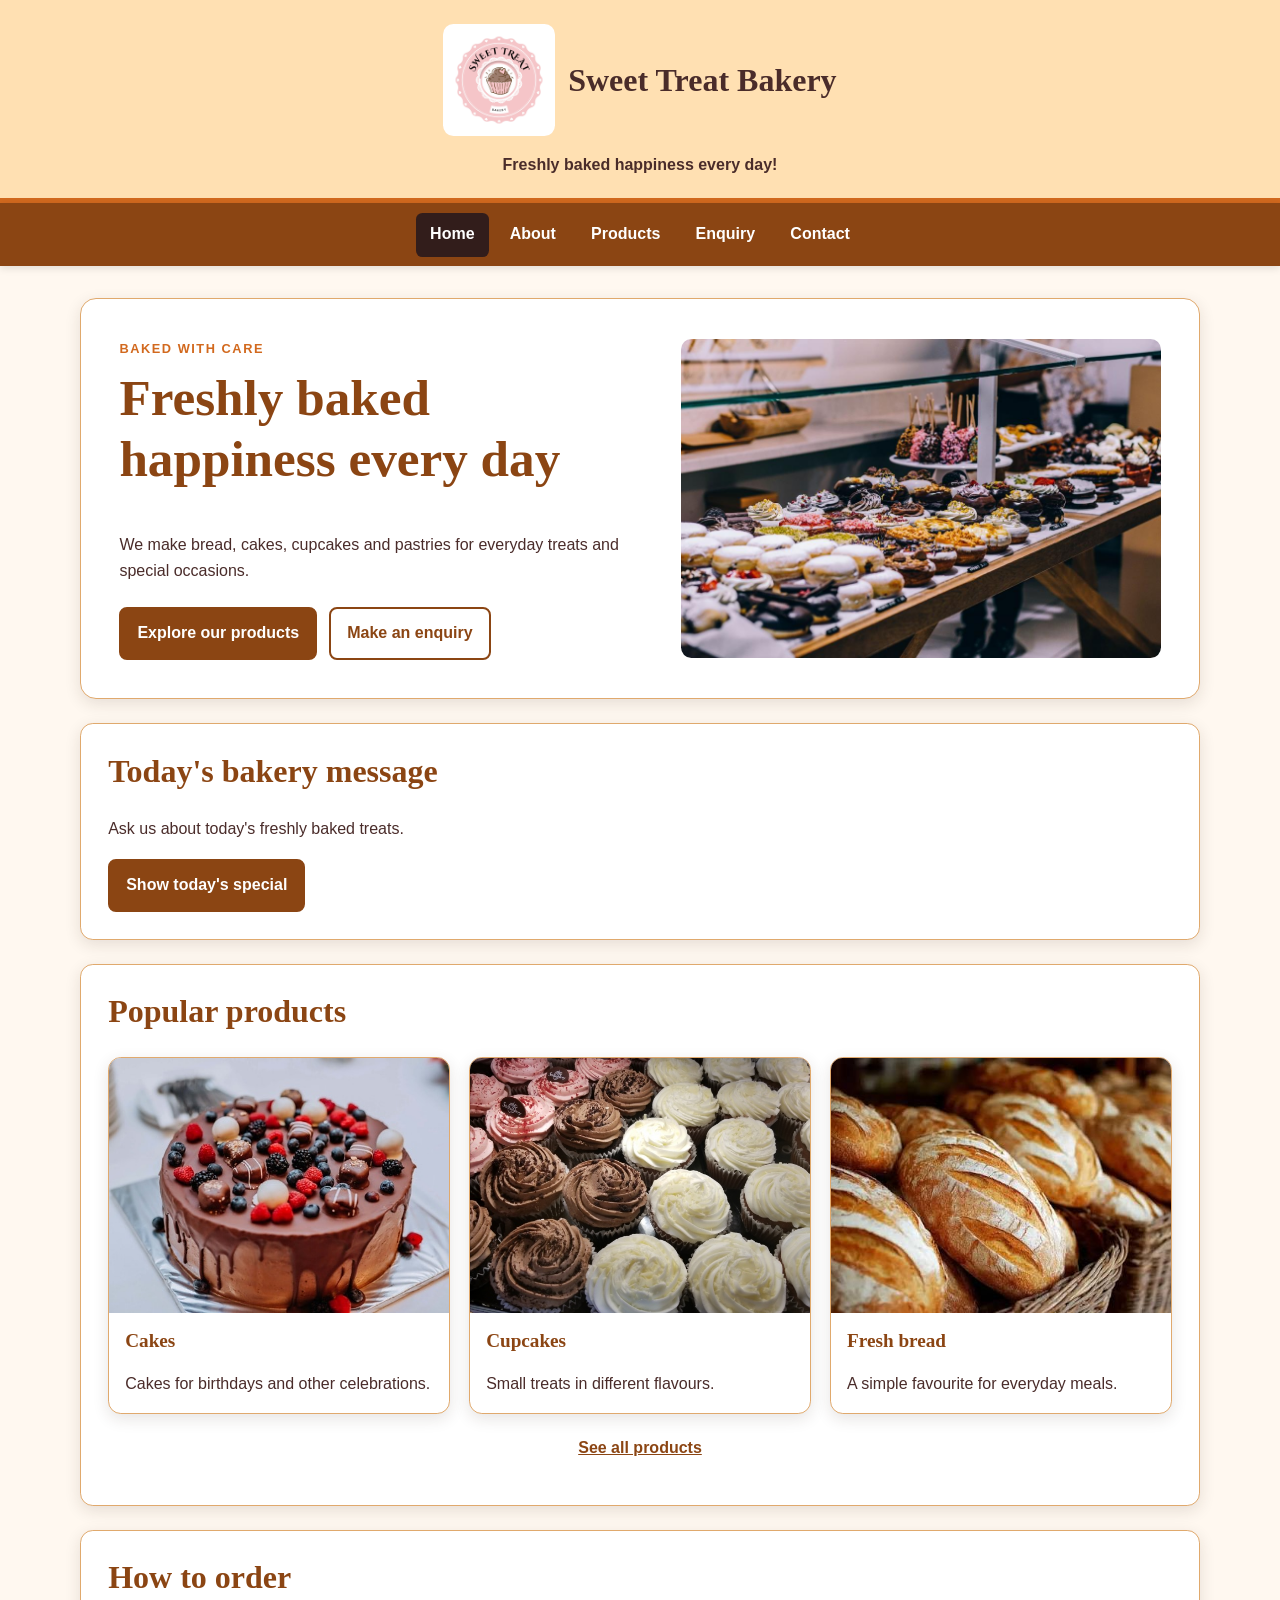
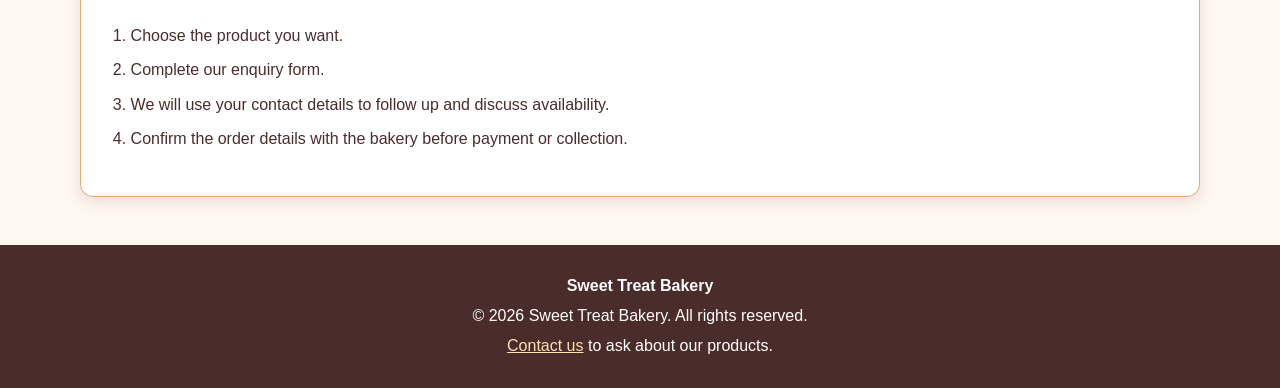
<file: index.html>
<!DOCTYPE html>
<html lang="en">
  <head>
    <meta charset="UTF-8" />
    <meta name="viewport" content="width=device-width, initial-scale=1.0" />
    <meta http-equiv="refresh" content="0; url=SweetTreatBakery/index.html" />
    <title>Sweet Treat Bakery</title>
  </head>
  <body>
    <p>Redirecting to the Sweet Treat Bakery website...</p>
    <p><a href="SweetTreatBakery/index.html">Open the bakery website</a></p>
  </body>
</html>
</file>
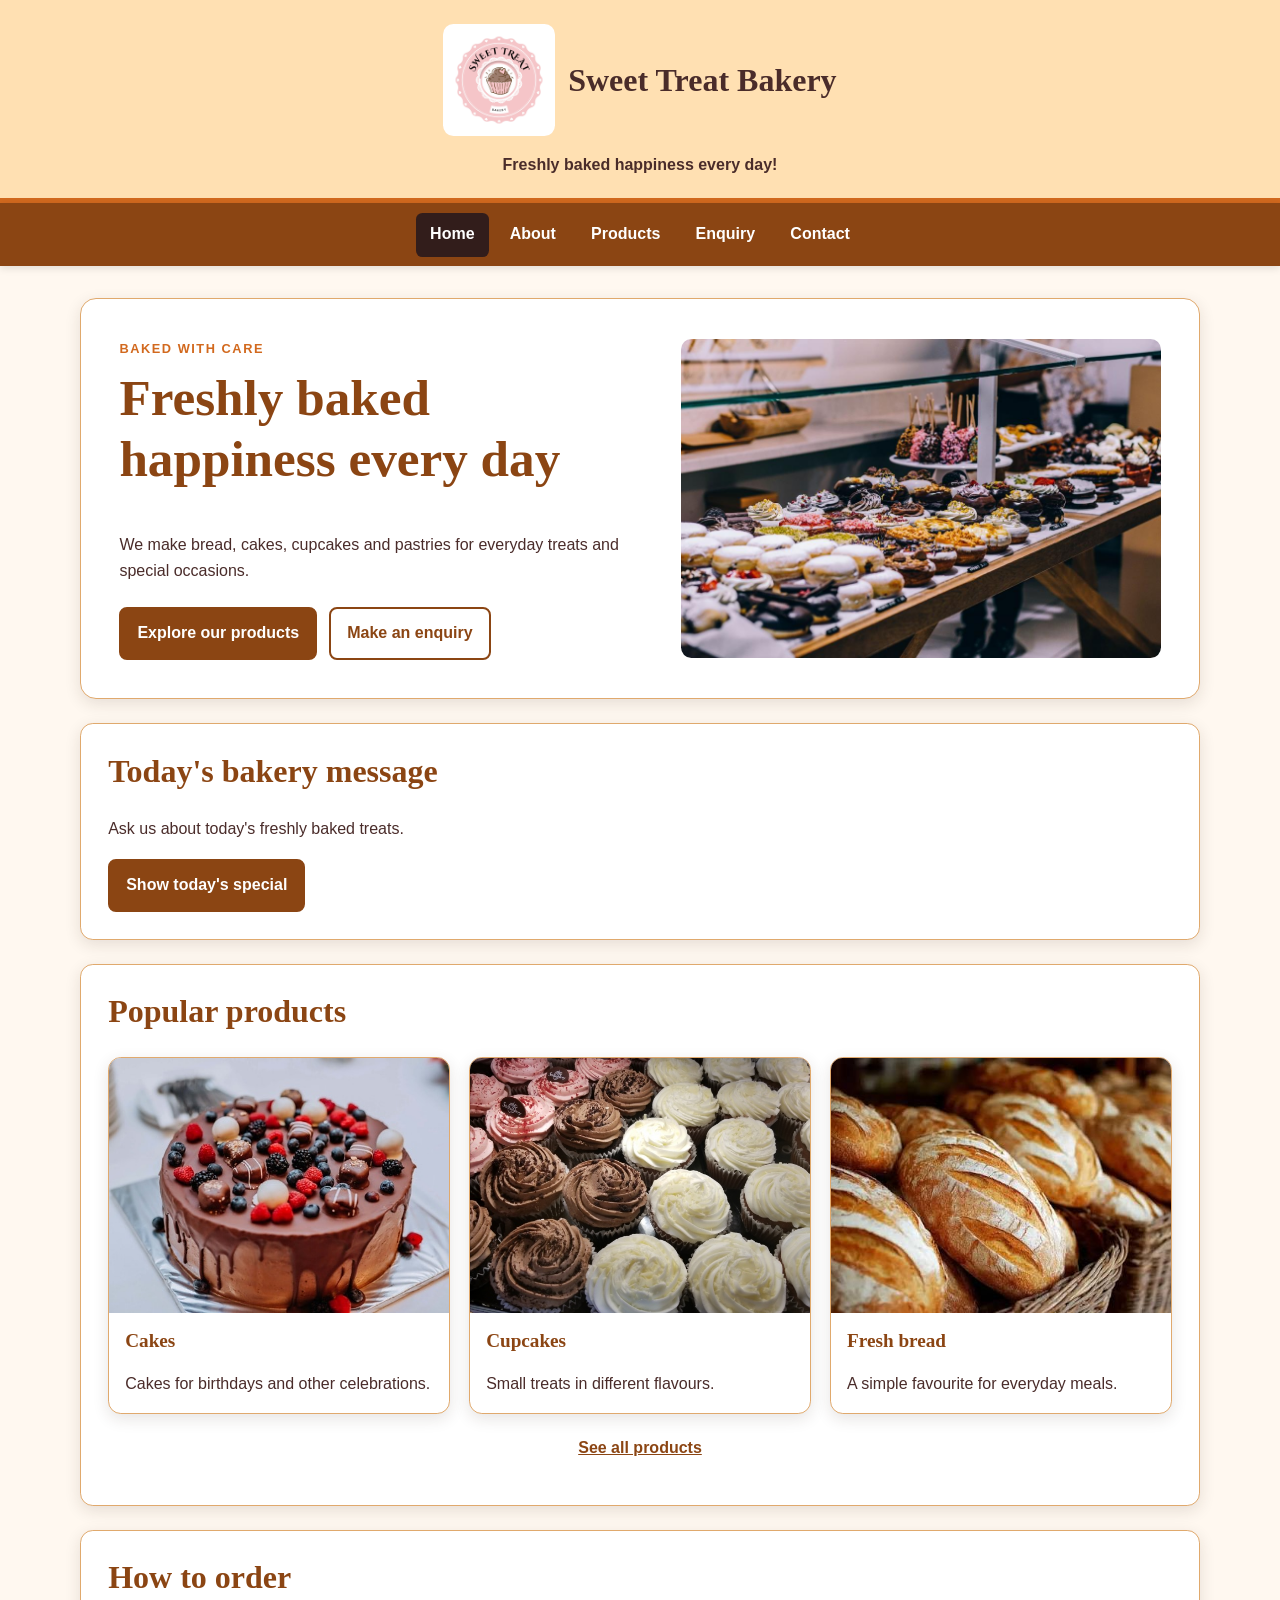
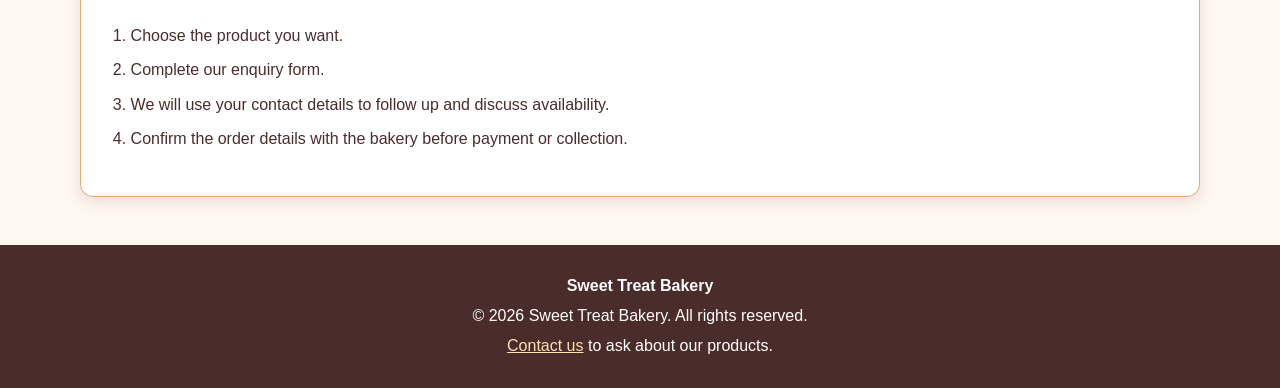
<file: SweetTreatBakery/index.html>
<!DOCTYPE html>
<html lang="en">
<head>
  <meta charset="UTF-8">
  <meta name="viewport" content="width=device-width, initial-scale=1.0">
  <meta name="description" content="Discover fresh bread, cakes, cupcakes and pastries at Sweet Treat Bakery. Contact us to ask about products and custom orders.">
  <meta name="robots" content="index, follow">
  <meta name="keywords" content="Sweet Treat Bakery, bakery, freshly baked goods, cakes, cupcakes, bread, Polokwane">
  <title>Sweet Treat Bakery | Home</title>
  <link rel="stylesheet" href="css/style.css">
  
  <script src="js/script.js" defer></script>
</head>
<body>
  <a class="skip-link" href="#main-content">Skip to main content</a>
  <header class="site-header">
    <a class="brand" href="index.html" aria-label="Sweet Treat Bakery home">
      <img src="images/logo.png" alt="Sweet Treat Bakery logo" width="120" height="120">
      <span>Sweet Treat Bakery</span>
    </a>
    <p class="tagline">Freshly baked happiness every day!</p>
  </header>
  <nav class="site-nav" aria-label="Main navigation">
    <ul>
      <li><a href="index.html" aria-current="page">Home</a></li>
      <li><a href="about.html" >About</a></li>
      <li><a href="services.html" >Products</a></li>
      <li><a href="enquiry.html" >Enquiry</a></li>
      <li><a href="contact.html" >Contact</a></li>
    </ul>
  </nav>
  <main id="main-content">
    <section class="hero">
      <div class="hero-copy">
        <p class="eyebrow">Baked with care</p>
        <h1>Freshly baked happiness every day</h1>
        <p>We make bread, cakes, cupcakes and pastries for everyday treats and special occasions.</p>
        <div class="button-row">
          <a class="button-link" href="services.html">Explore our products</a>
          <a class="button-link button-outline" href="enquiry.html">Make an enquiry</a>
        </div>
      </div>
      <img class="hero-image" src="images/bakery.jpg" alt="A display of baked goods at a bakery" width="900" height="650" fetchpriority="high">
    </section>
    <section class="content-section">
      <h2>Today's bakery message</h2>
      <p id="special-message" aria-live="polite">Ask us about today's freshly baked treats.</p>
      <button type="button" id="special-button">Show today's special</button>
    </section>
    <section class="content-section">
      <h2>Popular products</h2>
      <div class="feature-grid">
        <article class="feature-card"><img src="images/cake.jpg" alt="Chocolate cake" loading="lazy" width="600" height="450"><h3>Cakes</h3><p>Cakes for birthdays and other celebrations.</p></article>
        <article class="feature-card"><img src="images/cupcakes.jpg" alt="Decorated cupcakes" loading="lazy" width="600" height="450"><h3>Cupcakes</h3><p>Small treats in different flavours.</p></article>
        <article class="feature-card"><img src="images/bread.jpg" alt="Freshly baked bread" loading="lazy" width="600" height="450"><h3>Fresh bread</h3><p>A simple favourite for everyday meals.</p></article>
      </div>
      <p class="center-text"><a class="text-link" href="services.html">See all products</a></p>
    </section>
    <section class="content-section">
      <h2>How to order</h2>
      <ol class="steps-list"><li>Choose the product you want.</li><li>Complete our enquiry form.</li><li>We will use your contact details to follow up and discuss availability.</li><li>Confirm the order details with the bakery before payment or collection.</li></ol>
    </section>
  </main>
  <footer class="site-footer">
    <p><strong>Sweet Treat Bakery</strong></p>
    <p>&copy; 2026 Sweet Treat Bakery. All rights reserved.</p>
    <p><a href="contact.html">Contact us</a> to ask about our products.</p>
  </footer>
</body>
</html>
</file>
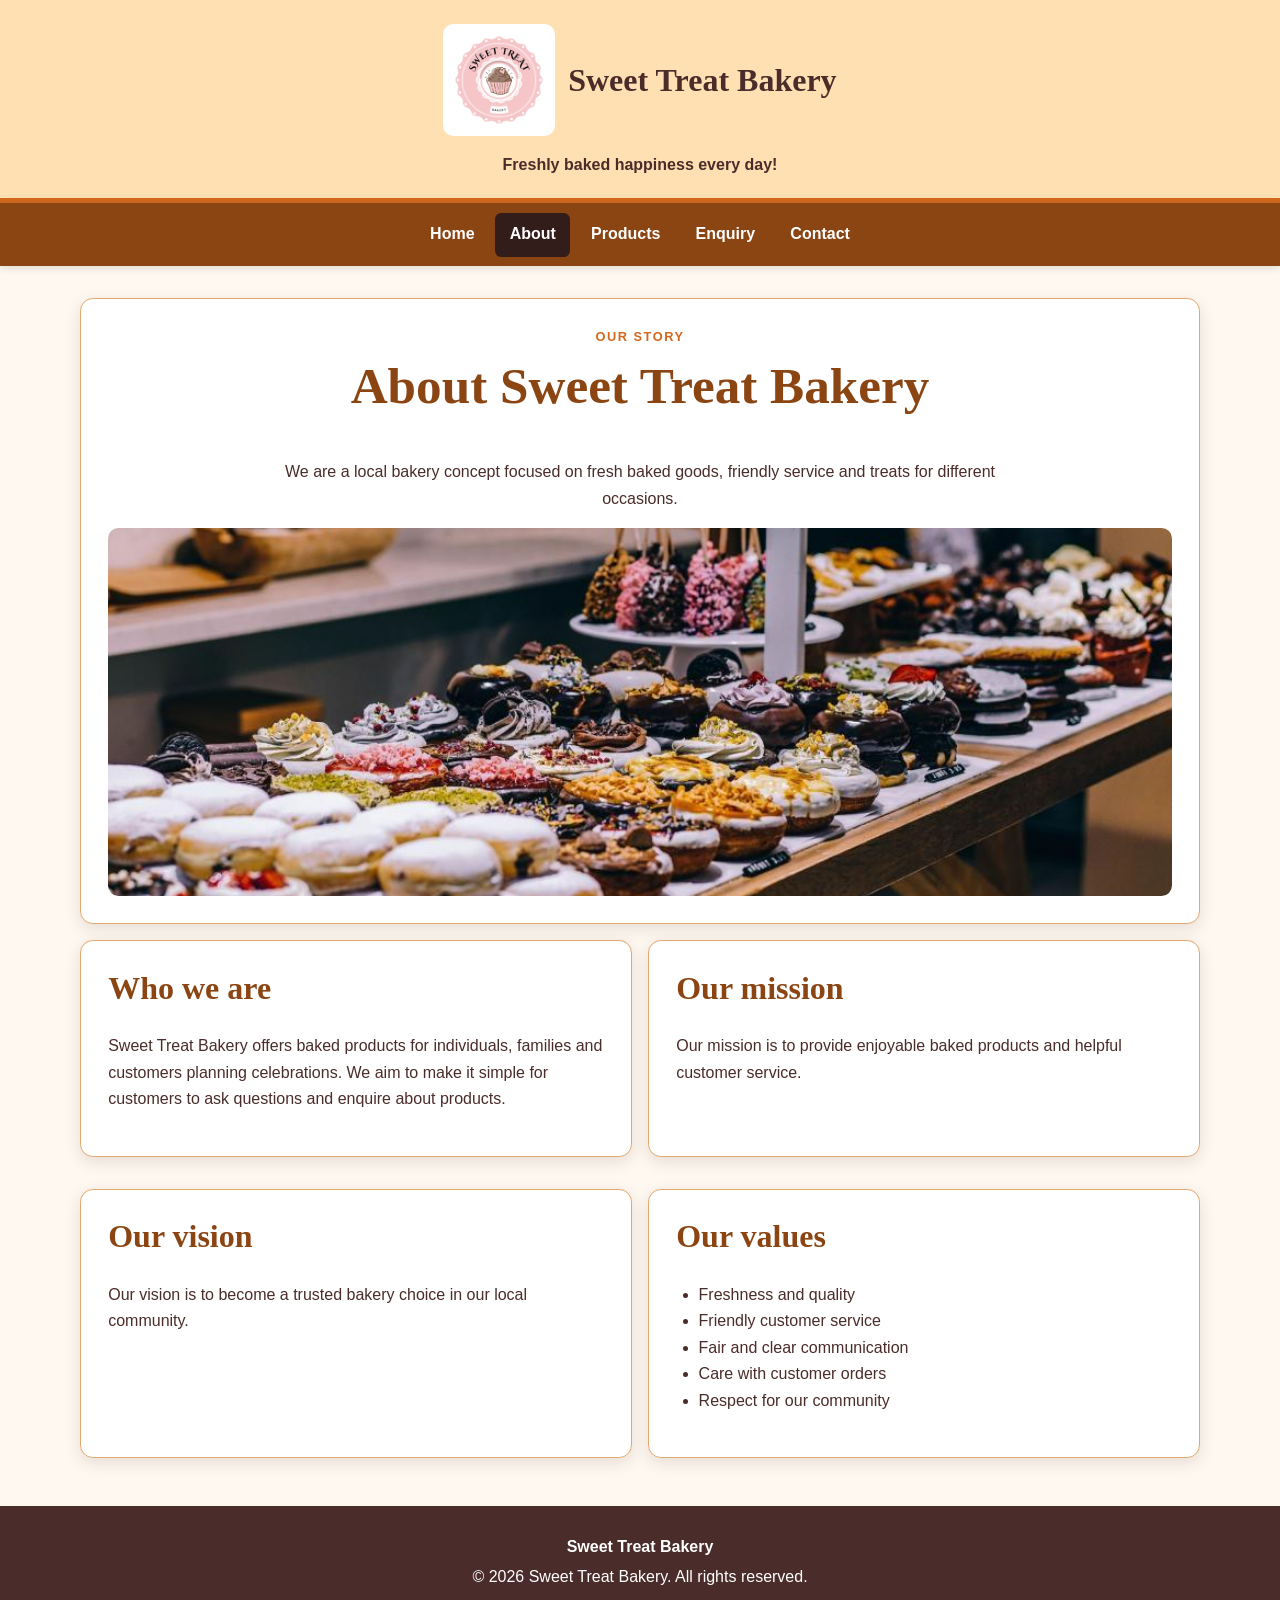
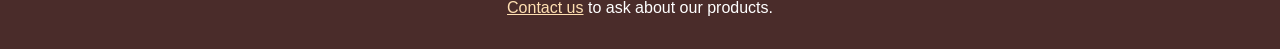
<file: SweetTreatBakery/about.html>
<!DOCTYPE html>
<html lang="en">
<head>
  <meta charset="UTF-8">
  <meta name="viewport" content="width=device-width, initial-scale=1.0">
  <meta name="description" content="Learn about Sweet Treat Bakery, our mission, vision and values.">
  <meta name="robots" content="index, follow">
  <meta name="keywords" content="Sweet Treat Bakery, about the bakery, bakery mission, bakery values, Polokwane">
  <title>Sweet Treat Bakery | About Us</title>
  <link rel="stylesheet" href="css/style.css">
  
  <script src="js/script.js" defer></script>
</head>
<body>
  <a class="skip-link" href="#main-content">Skip to main content</a>
  <header class="site-header">
    <a class="brand" href="index.html" aria-label="Sweet Treat Bakery home">
      <img src="images/logo.png" alt="Sweet Treat Bakery logo" width="120" height="120">
      <span>Sweet Treat Bakery</span>
    </a>
    <p class="tagline">Freshly baked happiness every day!</p>
  </header>
  <nav class="site-nav" aria-label="Main navigation">
    <ul>
      <li><a href="index.html" >Home</a></li>
      <li><a href="about.html" aria-current="page">About</a></li>
      <li><a href="services.html" >Products</a></li>
      <li><a href="enquiry.html" >Enquiry</a></li>
      <li><a href="contact.html" >Contact</a></li>
    </ul>
  </nav>
  <main id="main-content">
    <section class="page-intro">
      <p class="eyebrow">Our story</p><h1>About Sweet Treat Bakery</h1>
      <p>We are a local bakery concept focused on fresh baked goods, friendly service and treats for different occasions.</p>
      <img class="intro-image" src="images/bakery.jpg" alt="Baked products displayed in a bakery" loading="lazy" width="900" height="600">
    </section>
    <div class="two-column">
      <section class="content-section"><h2>Who we are</h2><p>Sweet Treat Bakery offers baked products for individuals, families and customers planning celebrations. We aim to make it simple for customers to ask questions and enquire about products.</p></section>
      <section class="content-section"><h2>Our mission</h2><p>Our mission is to provide enjoyable baked products and helpful customer service.</p></section>
      <section class="content-section"><h2>Our vision</h2><p>Our vision is to become a trusted bakery choice in our local community.</p></section>
      <section class="content-section"><h2>Our values</h2><ul><li>Freshness and quality</li><li>Friendly customer service</li><li>Fair and clear communication</li><li>Care with customer orders</li><li>Respect for our community</li></ul></section>
    </div>
  </main>
  <footer class="site-footer">
    <p><strong>Sweet Treat Bakery</strong></p>
    <p>&copy; 2026 Sweet Treat Bakery. All rights reserved.</p>
    <p><a href="contact.html">Contact us</a> to ask about our products.</p>
  </footer>
</body>
</html>
</file>
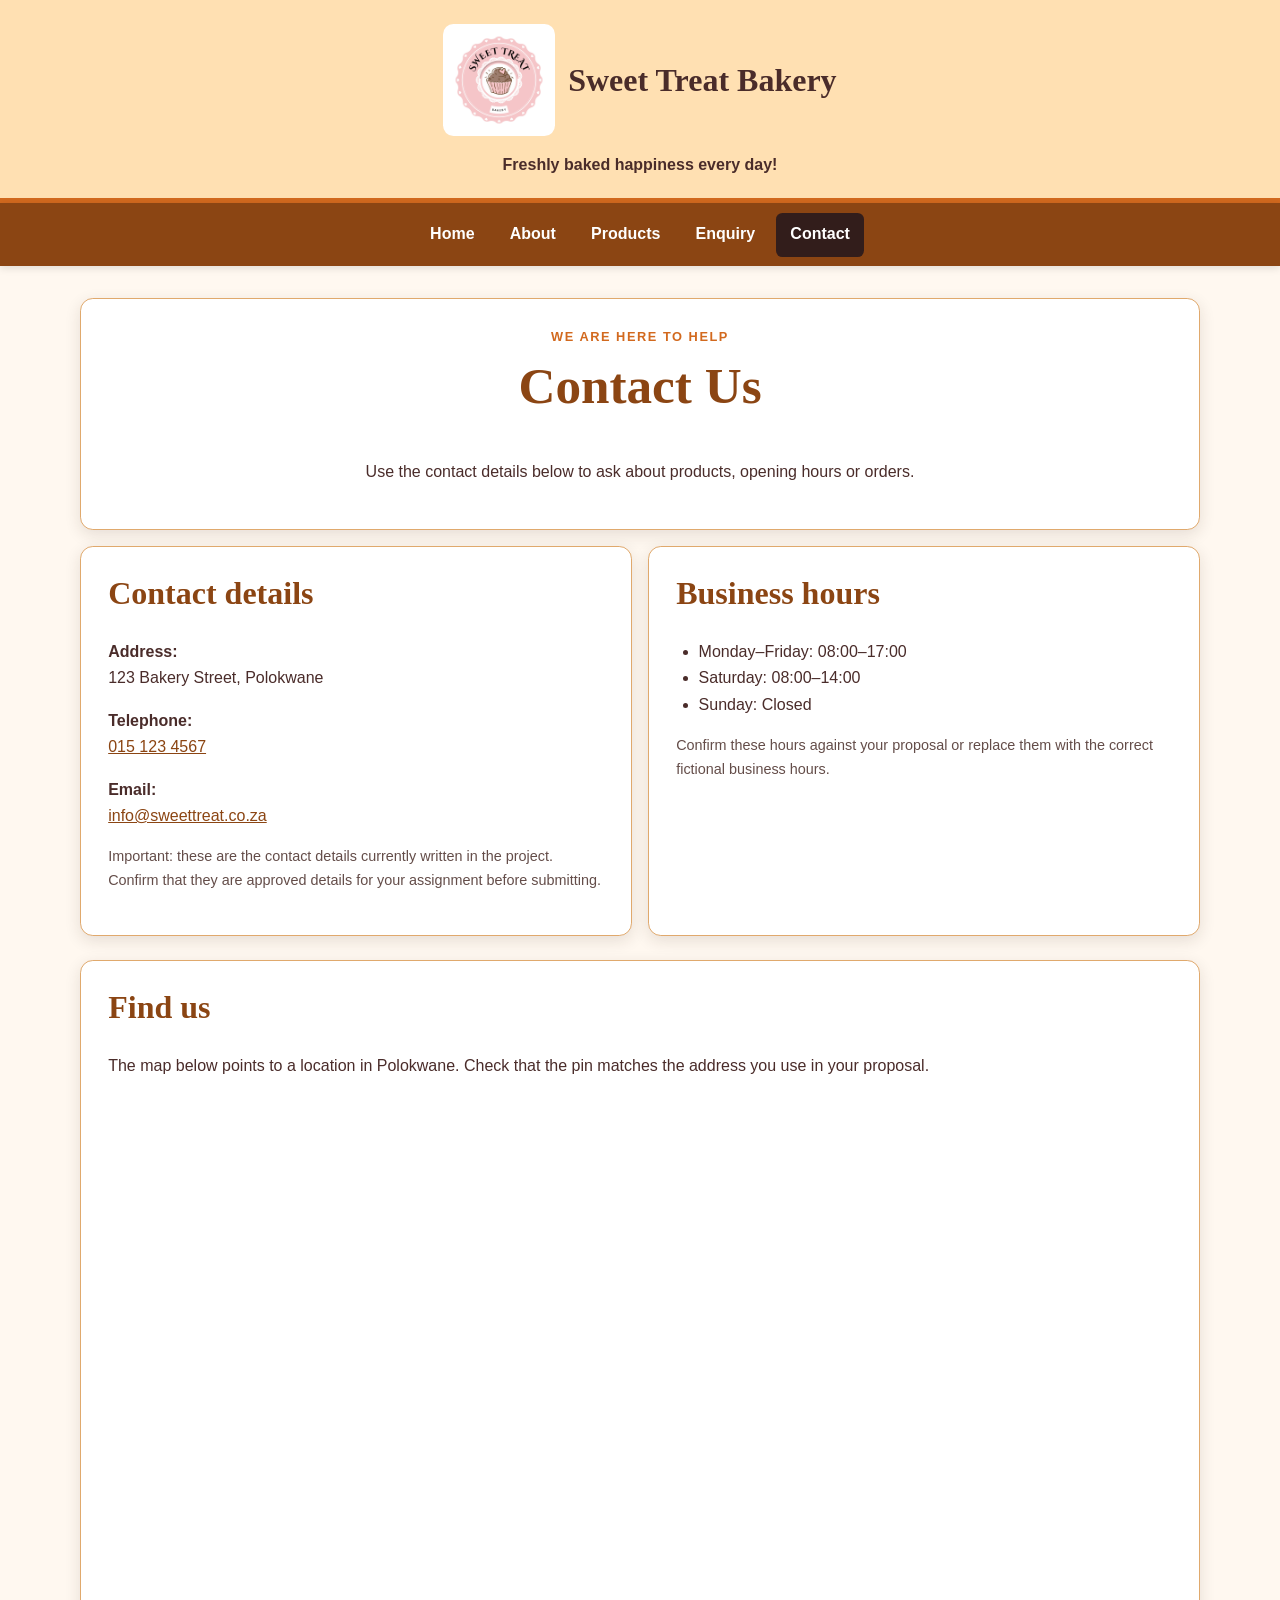
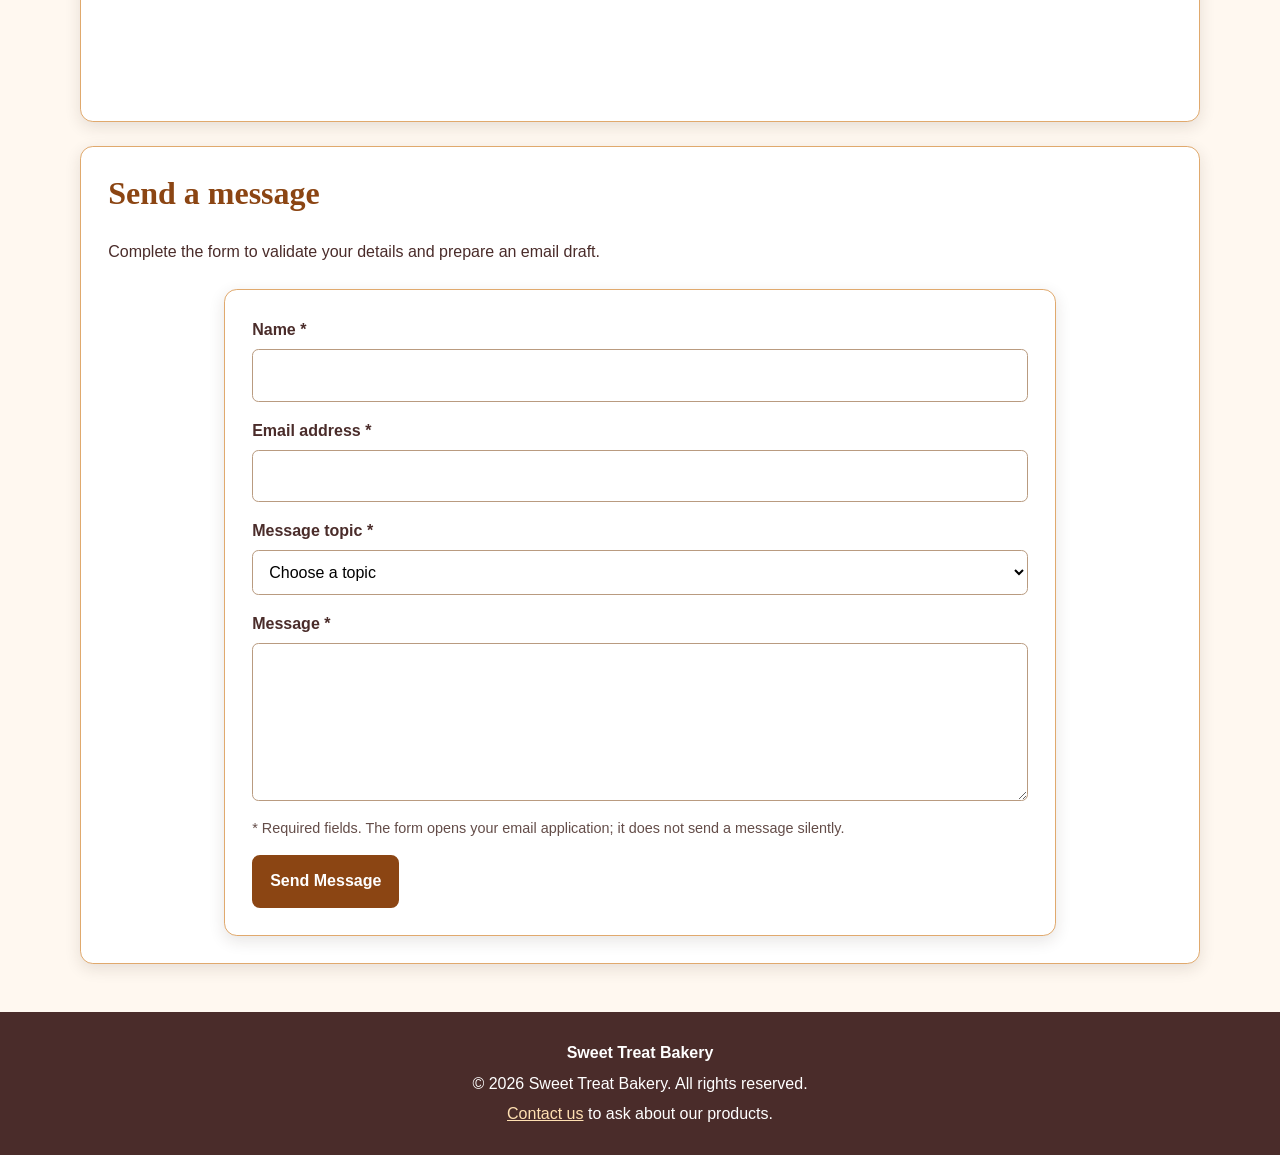
<file: SweetTreatBakery/contact.html>
<!DOCTYPE html>
<html lang="en">
<head>
  <meta charset="UTF-8">
  <meta name="viewport" content="width=device-width, initial-scale=1.0">
  <meta name="description" content="Contact Sweet Treat Bakery by telephone or email, check the location map and prepare a message.">
  <meta name="robots" content="index, follow">
  <meta name="keywords" content="Sweet Treat Bakery contact, bakery contact details, Polokwane bakery, bakery opening hours">
  <title>Sweet Treat Bakery | Contact</title>
  <link rel="stylesheet" href="css/style.css">
  
  <script src="js/script.js" defer></script>
</head>
<body>
  <a class="skip-link" href="#main-content">Skip to main content</a>
  <header class="site-header">
    <a class="brand" href="index.html" aria-label="Sweet Treat Bakery home">
      <img src="images/logo.png" alt="Sweet Treat Bakery logo" width="120" height="120">
      <span>Sweet Treat Bakery</span>
    </a>
    <p class="tagline">Freshly baked happiness every day!</p>
  </header>
  <nav class="site-nav" aria-label="Main navigation">
    <ul>
      <li><a href="index.html" >Home</a></li>
      <li><a href="about.html" >About</a></li>
      <li><a href="services.html" >Products</a></li>
      <li><a href="enquiry.html" >Enquiry</a></li>
      <li><a href="contact.html" aria-current="page">Contact</a></li>
    </ul>
  </nav>
  <main id="main-content">
    <section class="page-intro"><p class="eyebrow">We are here to help</p><h1>Contact Us</h1><p>Use the contact details below to ask about products, opening hours or orders.</p></section>
    <div class="two-column">
      <section class="content-section"><h2>Contact details</h2><p><strong>Address:</strong><br>123 Bakery Street, Polokwane</p><p><strong>Telephone:</strong><br><a href="tel:+27151234567">015 123 4567</a></p><p><strong>Email:</strong><br><a href="mailto:info@sweettreat.co.za">info@sweettreat.co.za</a></p><p class="small-note">Important: these are the contact details currently written in the project. Confirm that they are approved details for your assignment before submitting.</p></section>
      <section class="content-section"><h2>Business hours</h2><ul><li>Monday–Friday: 08:00–17:00</li><li>Saturday: 08:00–14:00</li><li>Sunday: Closed</li></ul><p class="small-note">Confirm these hours against your proposal or replace them with the correct fictional business hours.</p></section>
    </div>
    <section class="content-section"><h2>Find us</h2><p>The map below points to a location in Polokwane. Check that the pin matches the address you use in your proposal.</p><div class="map-frame"><iframe title="Map showing the selected Polokwane location" src="https://www.google.com/maps?q=Polokwane%20Limpopo%20South%20Africa&output=embed" loading="lazy" referrerpolicy="strict-origin-when-cross-origin" allowfullscreen></iframe></div></section>
    <section class="content-section"><h2>Send a message</h2><p>Complete the form to validate your details and prepare an email draft.</p>
      <form class="form-card" id="contact-form"
      action="https://api.web3forms.com/submit"
      method="POST" novalidate>
        <input type="hidden" name="access_key" value="PASTE_YOUR_ACCESS_KEY_HERE">

<input type="hidden" name="subject"
       value="Sweet Treat Bakery Contact Message">

<input type="hidden" name="from_name"
       value="Sweet Treat Bakery Website">

<input type="checkbox" name="botcheck"
       style="display:none;">
        <div id="contact-feedback" class="form-feedback" role="status" aria-live="polite"></div>
        <div class="form-field"><label for="contactname">Name *</label><input type="text" id="contactname" name="contactname" autocomplete="name" required minlength="2"></div>
        <div class="form-field"><label for="contactemail">Email address *</label><input type="email" id="contactemail" name="contactemail" autocomplete="email" required></div>
        <div class="form-field"><label for="contactsubject">Message topic *</label><select id="contactsubject" name="contactsubject" required><option value="">Choose a topic</option><option>Product question</option><option>Order enquiry</option><option>Opening hours</option><option>Other</option></select></div>
        <div class="form-field"><label for="contactmessage">Message *</label><textarea id="contactmessage" name="contactmessage" rows="5" required minlength="10"></textarea></div>
        <p class="small-note">* Required fields. The form opens your email application; it does not send a message silently.</p>
        <button type="submit">Send Message</button>
      </form>
    </section>
  </main>
  <footer class="site-footer">
    <p><strong>Sweet Treat Bakery</strong></p>
    <p>&copy; 2026 Sweet Treat Bakery. All rights reserved.</p>
    <p><a href="contact.html">Contact us</a> to ask about our products.</p>
  </footer>
</body>
</html>
</file>
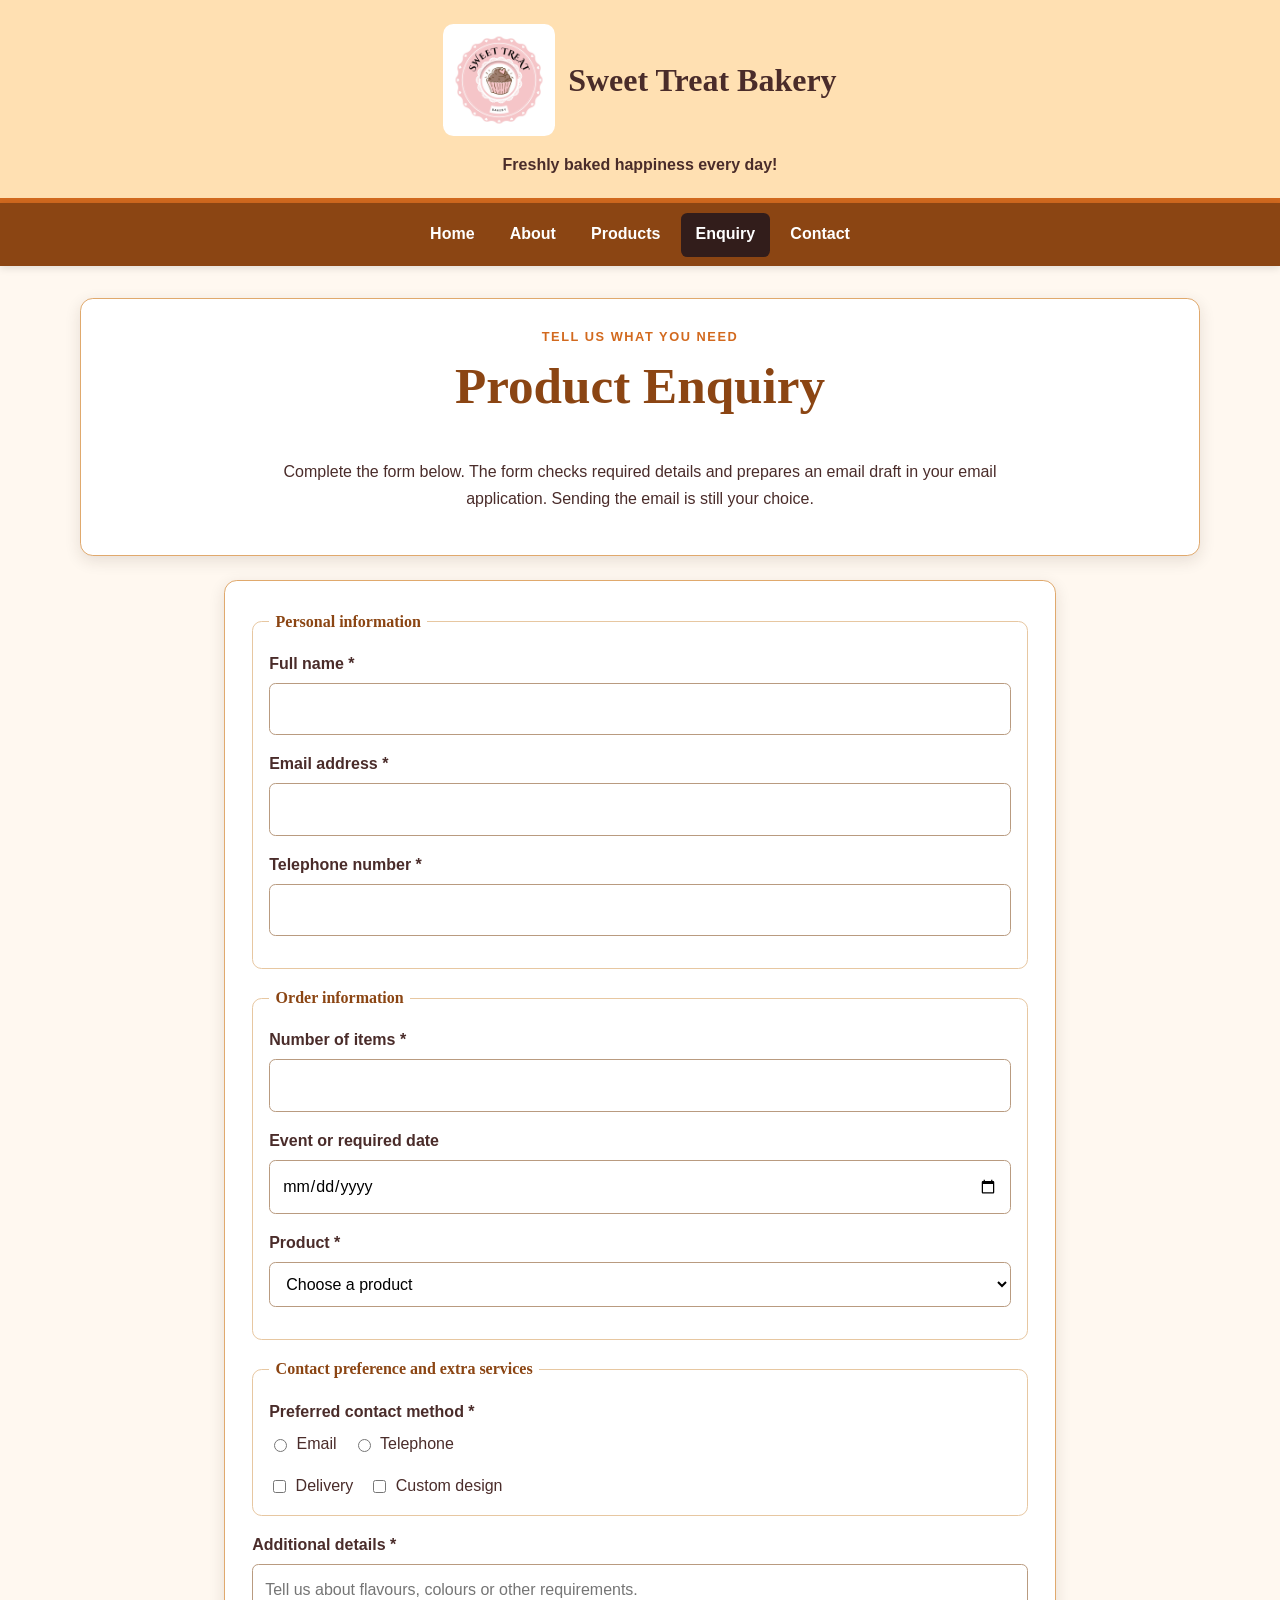
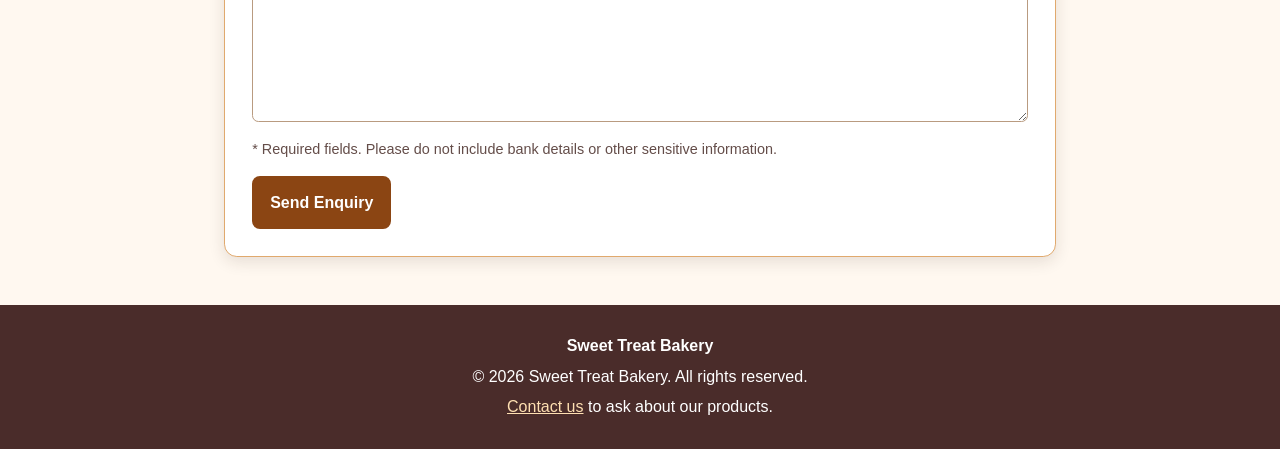
<file: SweetTreatBakery/enquiry.html>
<!DOCTYPE html>
<html lang="en">
<head>
  <meta charset="UTF-8">
  <meta name="viewport" content="width=device-width, initial-scale=1.0">
  <meta name="description" content="Ask Sweet Treat Bakery about cakes, cupcakes, bread, quantities, event dates and additional services.">
  <meta name="robots" content="index, follow">
  <meta name="keywords" content="Sweet Treat Bakery enquiry, cake enquiry, cupcake enquiry, bread order, bakery products">
  <title>Sweet Treat Bakery | Enquiry</title>
  <link rel="stylesheet" href="css/style.css">
  
  <script src="js/script.js" defer></script>
</head>
<body>
  <a class="skip-link" href="#main-content">Skip to main content</a>
  <header class="site-header">
    <a class="brand" href="index.html" aria-label="Sweet Treat Bakery home">
      <img src="images/logo.png" alt="Sweet Treat Bakery logo" width="120" height="120">
      <span>Sweet Treat Bakery</span>
    </a>
    <p class="tagline">Freshly baked happiness every day!</p>
  </header>
  <nav class="site-nav" aria-label="Main navigation">
    <ul>
      <li><a href="index.html" >Home</a></li>
      <li><a href="about.html" >About</a></li>
      <li><a href="services.html" >Products</a></li>
      <li><a href="enquiry.html" aria-current="page">Enquiry</a></li>
      <li><a href="contact.html" >Contact</a></li>
    </ul>
  </nav>
  <main id="main-content">
    <section class="page-intro"><p class="eyebrow">Tell us what you need</p><h1>Product Enquiry</h1><p>Complete the form below. The form checks required details and prepares an email draft in your email application. Sending the email is still your choice.</p></section>
    <form class="form-card" id="enquiry-form"
      action="https://api.web3forms.com/submit"
      method="POST" novalidate>
      <input type="hidden" name="access_key" value="d91a892f-9d8c-4786-9cfd-7d3f1ea6addf">

<input type="hidden" name="subject"
       value="Sweet Treat Bakery Product Enquiry">

<input type="hidden" name="from_name"
       value="Sweet Treat Bakery Website">

<input type="checkbox" name="botcheck"
       style="display:none;">
      <div id="enquiry-feedback" class="form-feedback" role="status" aria-live="polite"></div>
      <fieldset><legend>Personal information</legend>
        <div class="form-field"><label for="fullname">Full name *</label><input type="text" id="fullname" name="fullname" autocomplete="name" required minlength="2"></div>
        <div class="form-field"><label for="email">Email address *</label><input type="email" id="email" name="email" autocomplete="email" required></div>
        <div class="form-field"><label for="phone">Telephone number *</label><input type="tel" id="phone" name="phone" autocomplete="tel" required pattern="[0-9+() -]{7,20}" title="Enter a valid telephone number using digits, spaces, +, brackets or hyphens."></div>
      </fieldset>
      <fieldset><legend>Order information</legend>
        <div class="form-field"><label for="quantity">Number of items *</label><input type="number" id="quantity" name="quantity" min="1" max="50" required></div>
        <div class="form-field"><label for="eventdate">Event or required date</label><input type="date" id="eventdate" name="eventdate"></div>
        <div class="form-field"><label for="product">Product *</label><select id="product" name="product" required><option value="">Choose a product</option><option value="Cake">Cake</option><option value="Cupcakes">Cupcakes</option><option value="Bread">Bread</option><option value="Cookies or pastries">Cookies or pastries</option><option value="Other">Other</option></select></div>
      </fieldset>
      <fieldset><legend>Contact preference and extra services</legend>
        <div class="form-field"><span class="field-label">Preferred contact method *</span><div class="choice-row"><label><input type="radio" name="contactmethod" value="Email" required> Email</label><label><input type="radio" name="contactmethod" value="Telephone"> Telephone</label></div></div>
        <div class="choice-row"><label><input type="checkbox" name="services" value="Delivery"> Delivery</label><label><input type="checkbox" name="services" value="Custom design"> Custom design</label></div>
      </fieldset>
      <div class="form-field"><label for="message">Additional details *</label><textarea id="message" name="message" rows="5" required minlength="10" placeholder="Tell us about flavours, colours or other requirements."></textarea></div>
      <p class="small-note">* Required fields. Please do not include bank details or other sensitive information.</p>
      <button type="submit">Send Enquiry</button>
    </form>
  </main>
  <footer class="site-footer">
    <p><strong>Sweet Treat Bakery</strong></p>
    <p>&copy; 2026 Sweet Treat Bakery. All rights reserved.</p>
    <p><a href="contact.html">Contact us</a> to ask about our products.</p>
  </footer>
</body>
</html>
</file>
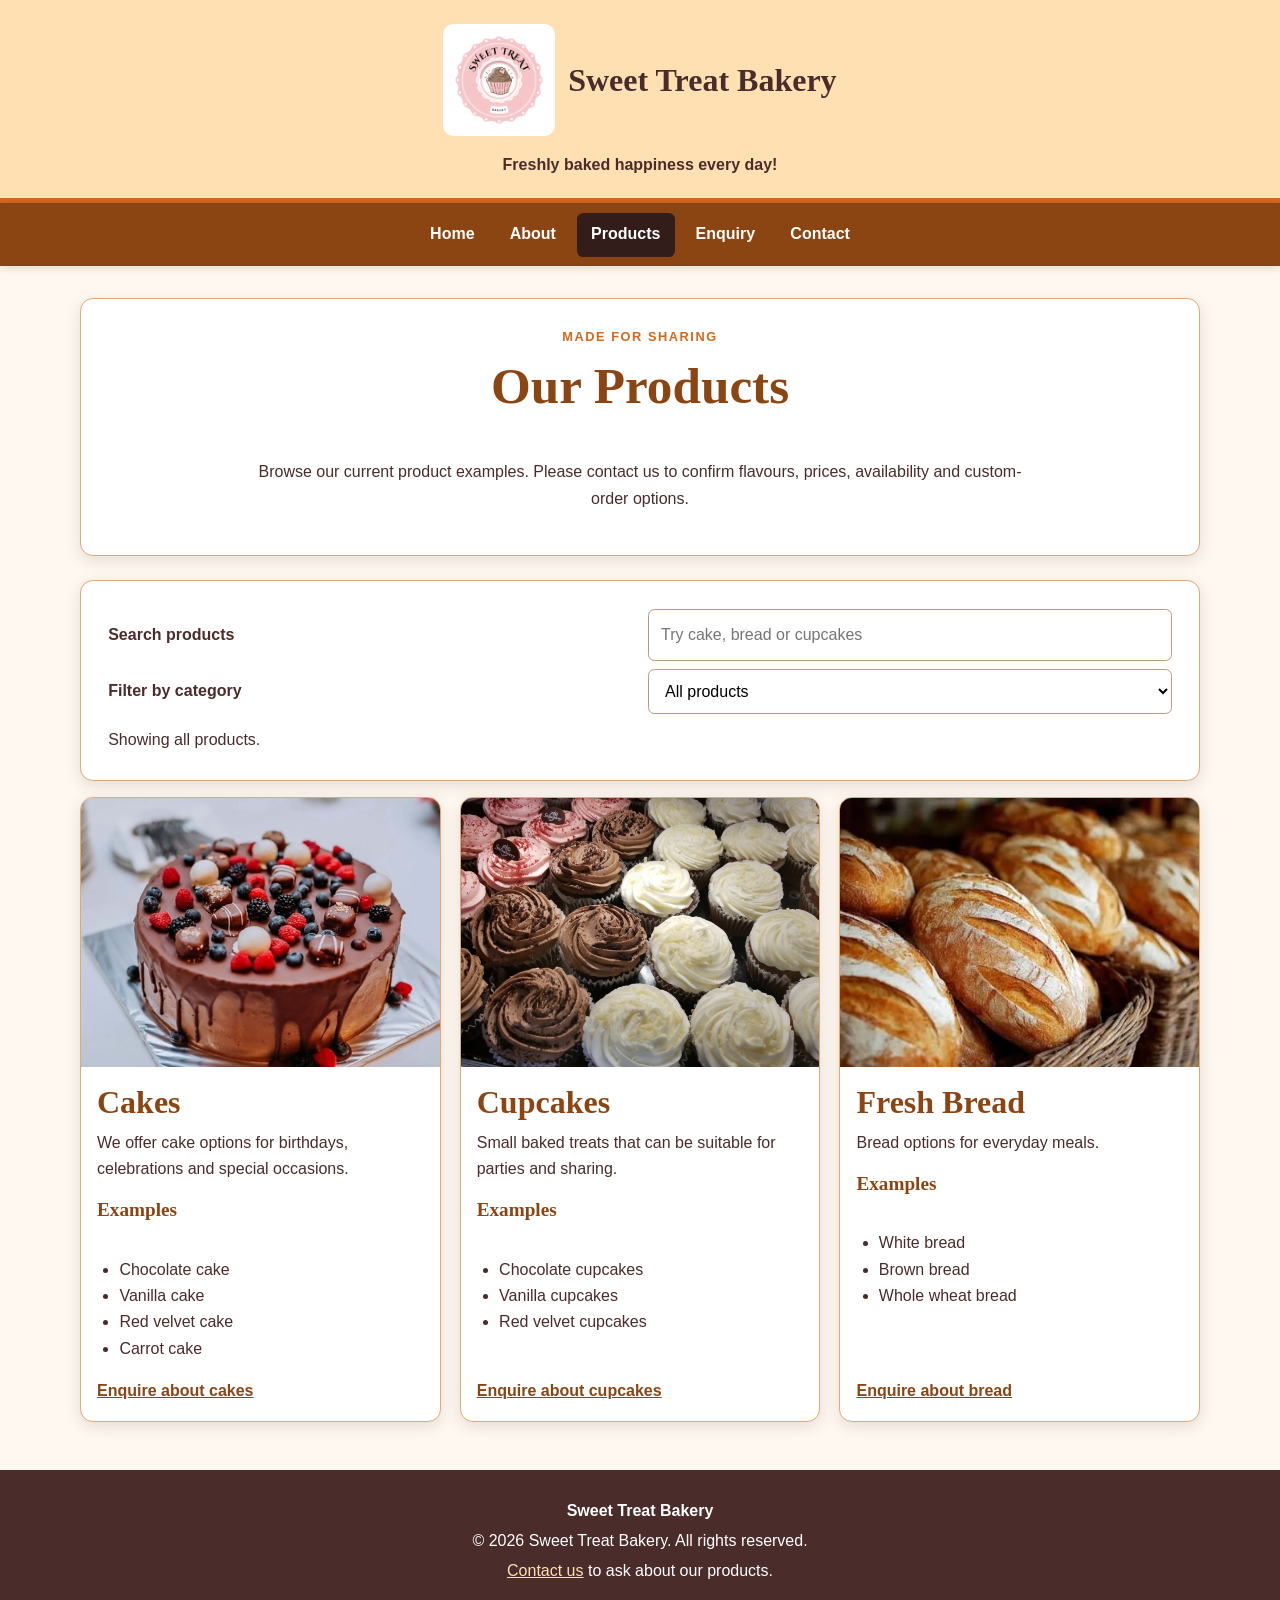
<file: SweetTreatBakery/services.html>
<!DOCTYPE html>
<html lang="en">
<head>
  <meta charset="UTF-8">
  <meta name="viewport" content="width=device-width, initial-scale=1.0">
  <meta name="description" content="Browse cakes, cupcakes and bread from Sweet Treat Bakery. Search and filter the product cards to find an item.">
  <meta name="robots" content="index, follow">
  <meta name="keywords" content="Sweet Treat Bakery products, cakes, cupcakes, fresh bread, bakery products, Polokwane">
  <title>Sweet Treat Bakery | Products</title>
  <link rel="stylesheet" href="css/style.css">
  
  <script src="js/script.js" defer></script>
</head>
<body>
  <a class="skip-link" href="#main-content">Skip to main content</a>
  <header class="site-header">
    <a class="brand" href="index.html" aria-label="Sweet Treat Bakery home">
      <img src="images/logo.png" alt="Sweet Treat Bakery logo" width="120" height="120">
      <span>Sweet Treat Bakery</span>
    </a>
    <p class="tagline">Freshly baked happiness every day!</p>
  </header>
  <nav class="site-nav" aria-label="Main navigation">
    <ul>
      <li><a href="index.html" >Home</a></li>
      <li><a href="about.html" >About</a></li>
      <li><a href="services.html" aria-current="page">Products</a></li>
      <li><a href="enquiry.html" >Enquiry</a></li>
      <li><a href="contact.html" >Contact</a></li>
    </ul>
  </nav>
  <main id="main-content">
    <section class="page-intro"><p class="eyebrow">Made for sharing</p><h1>Our Products</h1><p>Browse our current product examples. Please contact us to confirm flavours, prices, availability and custom-order options.</p></section>
    <section class="product-tools" aria-label="Product search and filters">
      <label for="product-search">Search products</label><input id="product-search" type="search" placeholder="Try cake, bread or cupcakes" autocomplete="off">
      <label for="product-filter">Filter by category</label><select id="product-filter"><option value="all">All products</option><option value="cakes">Cakes</option><option value="cupcakes">Cupcakes</option><option value="bread">Bread</option></select>
      <p id="product-count" class="status-message" aria-live="polite">Showing all products.</p>
    </section>
    <section class="product-grid" id="product-grid" aria-label="Bakery products">
      <article class="product-card" data-name="cakes chocolate vanilla red velvet birthday celebration" data-category="cakes"><button class="image-button" type="button" aria-label="View chocolate cake image"><img src="images/cake.jpg" alt="Chocolate cake suitable for a celebration" loading="lazy" width="600" height="450"></button><div class="card-copy"><h2>Cakes</h2><p>We offer cake options for birthdays, celebrations and special occasions.</p><h3>Examples</h3><ul><li>Chocolate cake</li><li>Vanilla cake</li><li>Red velvet cake</li><li>Carrot cake</li></ul><a class="text-link" href="enquiry.html">Enquire about cakes</a></div></article>
      <article class="product-card" data-name="cupcakes chocolate vanilla red velvet decorated small treats" data-category="cupcakes"><button class="image-button" type="button" aria-label="View decorated cupcakes image"><img src="images/cupcakes.jpg" alt="Assorted decorated cupcakes" loading="lazy" width="600" height="450"></button><div class="card-copy"><h2>Cupcakes</h2><p>Small baked treats that can be suitable for parties and sharing.</p><h3>Examples</h3><ul><li>Chocolate cupcakes</li><li>Vanilla cupcakes</li><li>Red velvet cupcakes</li></ul><a class="text-link" href="enquiry.html">Enquire about cupcakes</a></div></article>
      <article class="product-card" data-name="bread white brown whole wheat loaf fresh everyday" data-category="bread"><button class="image-button" type="button" aria-label="View freshly baked bread image"><img src="images/bread.jpg" alt="Freshly baked bread loaves" loading="lazy" width="600" height="450"></button><div class="card-copy"><h2>Fresh Bread</h2><p>Bread options for everyday meals.</p><h3>Examples</h3><ul><li>White bread</li><li>Brown bread</li><li>Whole wheat bread</li></ul><a class="text-link" href="enquiry.html">Enquire about bread</a></div></article>
    </section>
    <p id="no-products" class="notice" hidden>No products match your search. Try another word or choose “All products”.</p>
    <div id="image-lightbox" class="lightbox" role="dialog" aria-modal="true" aria-label="Larger product image" hidden><button type="button" id="lightbox-close" class="lightbox-close" aria-label="Close image">&times;</button><img id="lightbox-image" src="images/cake.jpg" alt=""><p id="lightbox-caption"></p></div>
  </main>
  <footer class="site-footer">
    <p><strong>Sweet Treat Bakery</strong></p>
    <p>&copy; 2026 Sweet Treat Bakery. All rights reserved.</p>
    <p><a href="contact.html">Contact us</a> to ask about our products.</p>
  </footer>
</body>
</html>
</file>
<file: SweetTreatBakery/css/style.css>
/* Sweet Treat Bakery: shared responsive stylesheet. */
:root{--brown:#4a2c2a;--brown-dark:#321d1b;--caramel:#8b4513;--orange:#d2691e;--cream:#fff8f0;--peach:#ffe0b2;--border:#e0a96d;--white:#fff;--shadow:0 0.3rem 1rem rgba(50,29,27,.12);--content:70rem}
*{box-sizing:border-box}html{scroll-behavior:smooth}body{margin:0;font-family:Arial,Helvetica,sans-serif;font-size:1rem;line-height:1.65;color:var(--brown);background:var(--cream)}img{display:block;max-width:100%;height:auto;border-radius:.65rem}a{color:var(--caramel)}a:hover{color:var(--orange)}a:focus-visible,button:focus-visible,input:focus-visible,select:focus-visible,textarea:focus-visible{outline:3px solid #1672c4;outline-offset:3px}h1,h2,h3{font-family:Georgia,'Times New Roman',serif;line-height:1.2;color:var(--caramel);margin-top:0}h1{font-size:clamp(2rem,4vw,3.2rem)}h2{font-size:clamp(1.45rem,2.5vw,2rem)}h3{font-size:1.2rem}p{margin-top:0}ul,ol{padding-left:1.4rem}.skip-link{position:absolute;top:-5rem;left:1rem;background:white;padding:.7rem;z-index:100}.skip-link:focus{top:1rem}.site-header{text-align:center;background:var(--peach);padding:1.5rem 1rem 1.2rem;border-bottom:.35rem solid var(--orange)}.brand{display:inline-flex;align-items:center;justify-content:center;gap:.8rem;text-decoration:none;color:var(--brown);font-family:Georgia,serif;font-size:clamp(1.35rem,3vw,2rem);font-weight:bold}.brand img{width:clamp(4.5rem,10vw,7rem);aspect-ratio:1;object-fit:contain}.tagline{margin:.5rem 0 0;font-weight:bold}.site-nav{position:sticky;top:0;z-index:20;background:var(--caramel);padding:.6rem 1rem;box-shadow:0 .15rem .5rem rgba(0,0,0,.12)}.site-nav ul{list-style:none;display:flex;flex-wrap:wrap;justify-content:center;align-items:center;gap:.4rem;margin:0;padding:0}.site-nav a{display:block;color:white;text-decoration:none;font-weight:bold;padding:.55rem .9rem;border-radius:.4rem;transition:background-color .2s ease,transform .2s ease}.site-nav a:hover,.site-nav a:focus-visible{background:var(--orange);color:white}.site-nav a:active{transform:scale(.97)}.site-nav a[aria-current=page]{background:var(--brown-dark)}main{max-width:var(--content);width:calc(100% - 2rem);margin:2rem auto 3rem}.hero{display:grid;grid-template-columns:1.05fr .95fr;align-items:center;gap:2rem;background:#fff;padding:clamp(1.2rem,3vw,2.5rem);border:1px solid var(--border);border-radius:1rem;box-shadow:var(--shadow)}.hero-copy p{max-width:38rem}.hero-image{width:100%;max-height:28rem;object-fit:cover}.eyebrow{text-transform:uppercase;letter-spacing:.12em;font-size:.8rem;font-weight:bold;color:var(--orange);margin-bottom:.5rem}.button-row{display:flex;flex-wrap:wrap;gap:.75rem;margin-top:1.4rem}.button-link,button{display:inline-block;border:2px solid var(--caramel);border-radius:.5rem;background:var(--caramel);color:white;padding:.7rem 1rem;font:inherit;font-weight:bold;text-decoration:none;cursor:pointer;transition:background-color .2s ease,color .2s ease,transform .2s ease}.button-link:hover,button:hover{background:var(--orange);border-color:var(--orange);color:white}.button-link:active,button:active{transform:scale(.98)}.button-outline{background:transparent;color:var(--caramel)}.button-outline:hover{color:white}.content-section,.page-intro,.product-tools,.form-card{margin-top:1.5rem;background:white;padding:clamp(1rem,2.5vw,1.7rem);border:1px solid var(--border);border-radius:.8rem;box-shadow:var(--shadow)}.page-intro{text-align:center}.page-intro>p{max-width:48rem;margin-left:auto;margin-right:auto}.intro-image{max-height:23rem;width:100%;object-fit:cover;margin:1rem auto 0}.feature-grid,.product-grid{display:grid;grid-template-columns:repeat(3,minmax(0,1fr));gap:1.2rem;margin-top:1rem}.feature-card,.product-card{overflow:hidden;border:1px solid var(--border);border-radius:.8rem;background:#fff;box-shadow:var(--shadow);transition:transform .2s ease,box-shadow .2s ease}.feature-card:hover,.product-card:hover{transform:translateY(-3px);box-shadow:0 .6rem 1.2rem rgba(50,29,27,.17)}.feature-card>img{width:100%;aspect-ratio:4/3;object-fit:cover;border-radius:0}.feature-card h3,.feature-card p{margin-left:1rem;margin-right:1rem}.feature-card h3{margin-top:1rem}.center-text{text-align:center;margin-top:1.3rem}.text-link{font-weight:bold}.steps-list li{margin:.5rem 0}.two-column{display:grid;grid-template-columns:repeat(2,minmax(0,1fr));gap:1rem}.two-column .content-section{margin-top:1rem}.product-tools{display:grid;grid-template-columns:1fr 1fr;gap:.5rem 1rem;align-items:center}.product-tools label{font-weight:bold}.product-tools input,.product-tools select{width:100%}.status-message{grid-column:1/-1;margin:.3rem 0 0}.product-card{display:flex;flex-direction:column}.image-button{border:0;padding:0;border-radius:0;background:transparent;width:100%;line-height:0}.image-button:hover{background:transparent;opacity:.92}.image-button img{width:100%;aspect-ratio:4/3;object-fit:cover;border-radius:0}.card-copy{padding:1rem;display:flex;flex-direction:column;align-items:flex-start;flex:1}.card-copy h2{margin-bottom:.5rem}.card-copy .text-link{margin-top:auto}.notice{padding:1rem;background:#fff1d8;border-left:.35rem solid var(--orange);border-radius:.4rem}.lightbox{position:fixed;inset:0;z-index:100;background:rgba(20,12,10,.92);display:flex;flex-direction:column;align-items:center;justify-content:center;padding:2rem}.lightbox[hidden]{display:none}.lightbox img{max-width:min(90vw,65rem);max-height:78vh;object-fit:contain}.lightbox p{color:white;margin-top:.8rem}.lightbox-close{position:absolute;right:1rem;top:1rem;font-size:2rem;line-height:1;padding:.35rem .8rem}.form-card{max-width:52rem;margin-left:auto;margin-right:auto}.form-card fieldset{border:1px solid #e7c7a1;border-radius:.6rem;padding:1rem;margin:0 0 1rem}.form-card legend{padding:0 .4rem;font-family:Georgia,serif;font-weight:bold;color:var(--caramel)}.form-field{display:flex;flex-direction:column;gap:.35rem;margin-bottom:1rem}.form-field label,.field-label{font-weight:bold}.form-field input,.form-field select,.form-field textarea,.product-tools input,.product-tools select{width:100%;padding:.75rem;border:1px solid #b99b80;border-radius:.4rem;font:inherit;background:#fff}.form-field textarea{resize:vertical}.form-field input:focus,.form-field select:focus,.form-field textarea:focus{border-color:var(--caramel)}.choice-row{display:flex;flex-wrap:wrap;gap:1rem}.choice-row label{display:inline-flex;align-items:center;gap:.4rem;font-weight:normal}.choice-row input{width:auto;accent-color:var(--caramel)}.small-note{font-size:.9rem;color:#644d49}.form-feedback{margin-bottom:.8rem;font-weight:bold}.form-feedback:empty{display:none}.form-feedback.error{padding:.8rem;background:#fff0f0;border-left:4px solid #b00020;color:#8a0018}.form-feedback.success{padding:.8rem;background:#edf8ec;border-left:4px solid #287a2b;color:#205b23}.map-frame{position:relative;width:100%;aspect-ratio:16/9;min-height:18rem}.map-frame iframe{position:absolute;inset:0;width:100%;height:100%;border:0;border-radius:.6rem}.site-footer{text-align:center;background:var(--brown);color:white;padding:1.5rem 1rem}.site-footer p{margin:.25rem}.site-footer a{color:#ffe0b2}.site-footer a:hover{color:white}@media(max-width:850px){.hero{grid-template-columns:1fr}.hero-image{max-height:22rem}.feature-grid,.product-grid{grid-template-columns:repeat(2,minmax(0,1fr))}.site-nav{position:static}}@media(max-width:600px){body{font-size:.97rem}.site-header{padding:1rem .7rem}.brand{flex-direction:column;gap:.3rem}.site-nav ul{display:grid;grid-template-columns:repeat(2,minmax(0,1fr));gap:.35rem}.site-nav li:last-child{grid-column:1/-1}.site-nav a{text-align:center;padding:.65rem .35rem}.feature-grid,.product-grid,.two-column{grid-template-columns:1fr}.product-tools{grid-template-columns:1fr}.status-message{grid-column:auto}main{width:calc(100% - 1rem);margin:1rem auto 2rem}.hero{padding:1rem;gap:1rem}.button-row{flex-direction:column}.button-link,button{width:100%;text-align:center}.map-frame{min-height:15rem}.form-card fieldset{padding:.7rem}.lightbox{padding:1rem}}
@media(prefers-reduced-motion:reduce){html{scroll-behavior:auto}*,*::before,*::after{transition:none!important;animation:none!important}}
</file>
